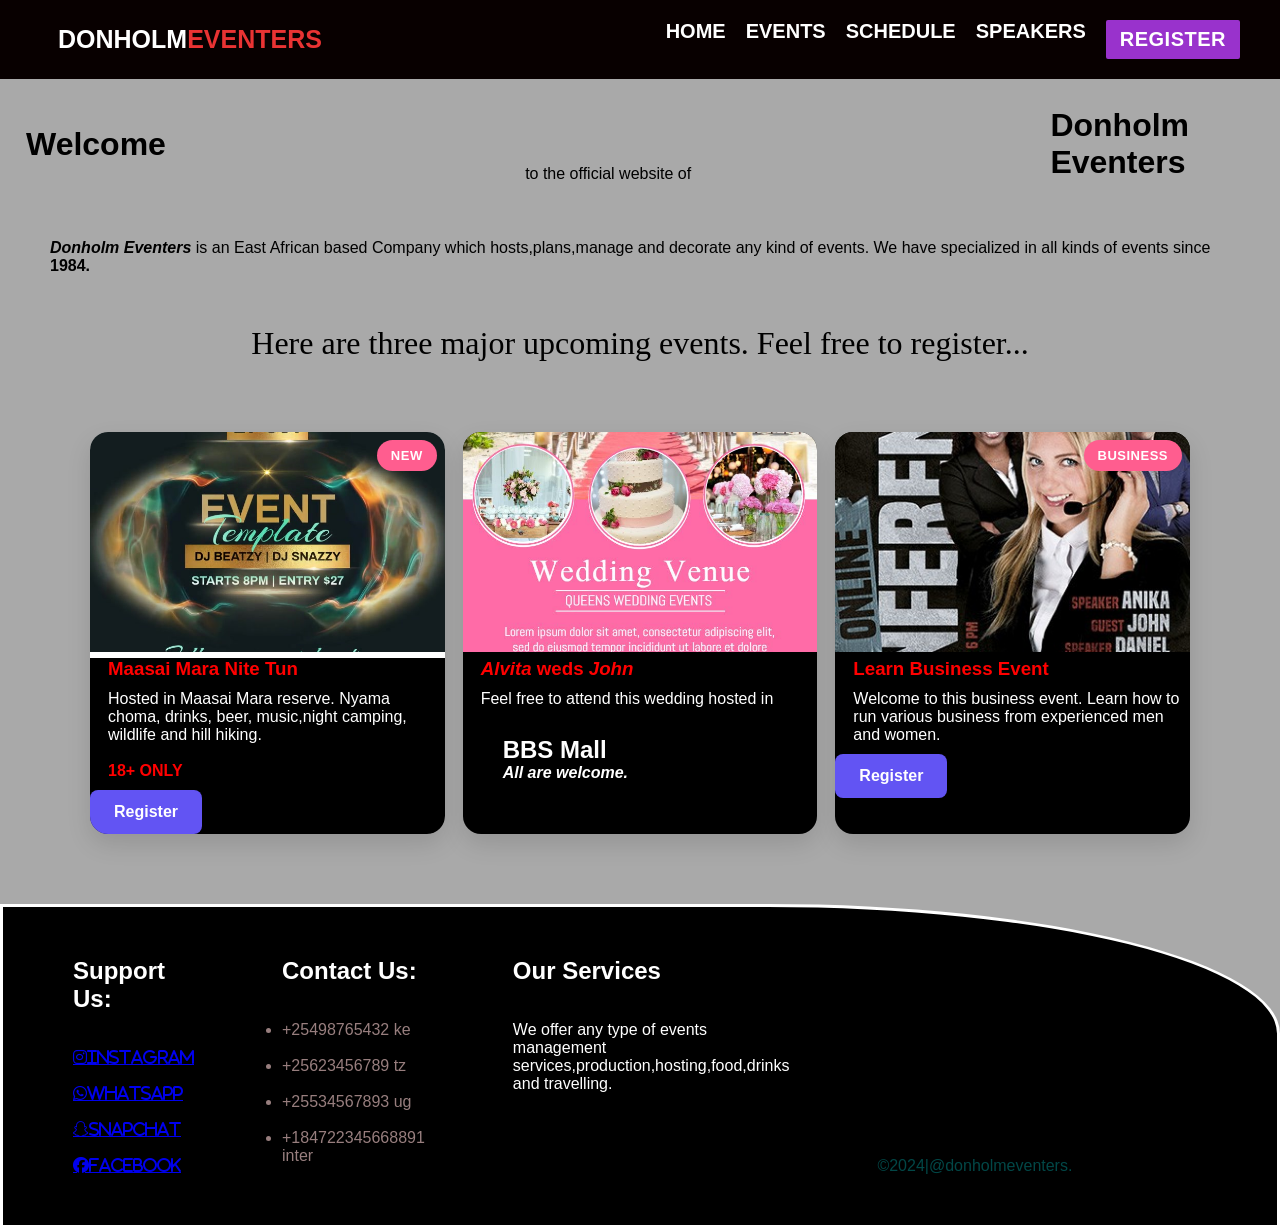
<file: index.html>
<!doctype html>
<html lang="en">
  <head>
    <meta charset="UTF-8" />
    <meta name="viewport" content="width=device-width, initial-scale=1.0" />
    <title>DONHOLM</title>
    <link rel="stylesheet" href="style.css">
    <link rel="stylesheet" href="https://cdnjs.cloudflare.com/ajax/libs/font-awesome/6.7.0/css/all.min.css" integrity="sha512-9xKTRVabjVeZmc+GUW8GgSmcREDunMM+Dt/GrzchfN8tkwHizc5RP4Ok/MXFFy5rIjJjzhndFScTceq5e6GvVQ==" crossorigin="anonymous" referrerpolicy="no-referrer" />
  </head>
  <body>
    <div class="navbar">
      <div class="logo">DONHOLM<span>EVENTERS</span></div>
      <div class="nav-links">
        <ul>
          <li><a href="./index.html">HOME</a></li>
          <li><a href="./events.html">EVENTS</a></li>
          <li><a href="./schedule.html">SCHEDULE</a></li>
          <li><a href="./speakers.html">SPEAKERS</a></li>
          <li class="red"><a href="./register.html"><span>register</span></a></li>
        </ul>
      </div>
    </div>
     <div class="welcome1">
    <h1>Welcome</h1>
    <span class="welcome3">to the official website of</span>
    <h1>Donholm Eventers</h1>
</div>
      <p class="p1"><i><b>Donholm Eventers</b></i> is an East African based Company which hosts,plans,manage and decorate any kind of events. We have specialized in all kinds of events since <b>1984.</b> </p>
    </div>
     <div class="welcome4">Here are three major upcoming events. Feel free to register...</div>
    <div class="upcoming-events">
      
      <div class="card">

        <div class="card-image">
        <img src="./event1.jpg" height="380" width="380" alt="event1">
        <span class="badge">New</span>
      </div>

        <div class="card-content">
          <h3 id="m1"><b>Maasai Mara Nite Tun</b></h3>
          <p>Hosted in Maasai Mara reserve. Nyama choma, drinks, beer, music,night camping, wildlife and hill hiking. <br><br><strong id="st">18+ ONLY</strong>
          </p>
          <a href="./register.html" class="card-btn">Register</a>
        </div>

      </div>
      <div class="card2">

        <div class="card-image">
          <img src="./event3.jpg" alt="wedding">
        </div>

        <div class="card-content">
          <h3 id="m2"><i>Alvita</i> weds <i>John</i></h3>
            <p>Feel free to attend this wedding hosted in <br><br> <h2 id="bbs">BBS Mall</h2><b id="all"><i>All are welcome.</i></b></p>
        </div>
      </div>
      
      <div class="card3">

        <div class="card-image">
           <img src="./events4.jpg" alt="business">
           <span class="badge">Business</span>
        </div>

        <div class="card-content">
          <h3 id="m3">Learn Business Event</h3> <p>
            Welcome to this business event. Learn how to run various business from experienced men and women.
          </p>
          <a href="./register.html" class="card-btn">Register</a>
        </div>
      </div>
    
      </div>
      <div class="footer">
        <div class="support">
          <h2>Support Us:</h2>
          <br>
          <br>
          <ul class="media">
           <li><a href="https://www.instagram.com/" class="fa-brands fa-instagram">instagram</a></li>
           <br>
           <li><a href="https://web.whatsapp.com/" class="fa-brands fa-whatsapp">Whatsapp</a></li>
           <br>
           <li><a href="https://www.snapchat.com/" class="fa-brands fa-snapchat">Snapchat</a></li>
           <br>
           <li><a href="https://www.facebook.com/" class="fa-brands fa-facebook">Facebook</a></li>
          </ul>
        </div>
        <div class="contact">
         <h2> Contact Us:</h2>
         <br>
         <br>
         <ul>
          <li class="mobile1">+25498765432 ke</li>
          <br>
          <li class="mobile2">+25623456789 tz</li>
          <br>
          <li class="mobile3">+25534567893 ug</li>
          <br>
          <li class="mobile4">+184722345668891 inter</li>
         </ul>
        </div>
         <div class="services">
          <h2>Our Services</h2>       
          <br>
          <br>
        <p class="servicep">We offer any type of events management services,production,hosting,food,drinks and travelling.</p>
         </div>
         <div id="copy">
          &copy;2024|@donholmeventers.
         </div>
      </div>
  </body>
</html>
</file>
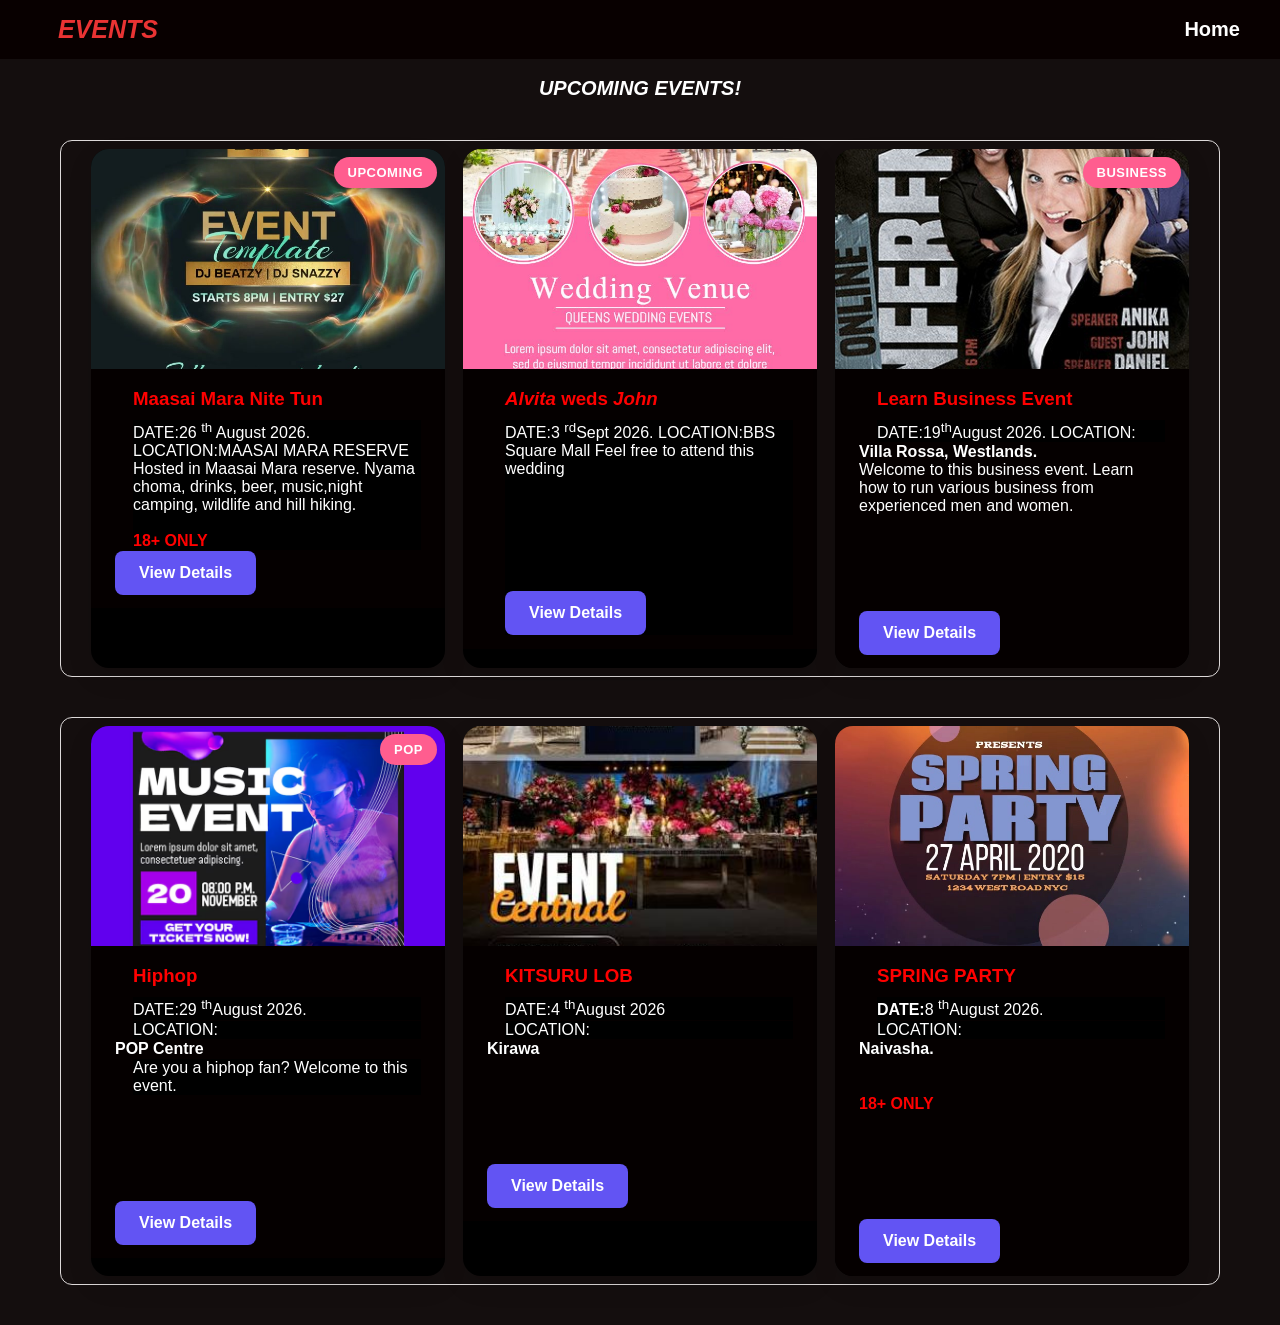
<file: events.html>
<!DOCTYPE html>
<html lang="en">
<head>
              <meta charset="UTF-8">
              <meta name="viewport" content="width=device-width, initial-scale=1.0">
              <title>Events</title>
              <link rel="stylesheet" href="events.css">
</head>
<body>
              
              <div class="navbar">
              <div class="logo"><i>EVENTS</i></div>
              <div class="nav-links">
              <ul>
                    <li><a href="./index.html">Home</a></li>
               </ul>
              </div>
     </div>
          <h2 class="evn"><i>UPCOMING EVENTS!</i></h2>
     <div class="upcoming-events">
      <div class="card">

        <div class="card-image">
        <img src="./event1.jpg" height="380" width="380" alt="event1">
        <span class="badge">Upcoming</span>
      </div>

        <div class="card-content">
          <h3 id="m1"><b>Maasai Mara Nite Tun</b></h3>
          <p>
              DATE:26 <sup>th</sup> August 2026.
              LOCATION:MAASAI MARA RESERVE
              Hosted in Maasai Mara reserve. Nyama choma, drinks, beer, music,night camping, wildlife and hill hiking. <br><br><strong id="st">18+ ONLY</strong>
          </p>
          <a href="./register.html" class="card-btn">View Details</a>
        </div>

      </div>

      
      <div class="card2">

        <div class="card-image">
          <img src="./event3.jpg" alt="wedding">
        </div>

        <div class="card-content">
          <h3 id="m2"><i>Alvita</i> weds <i>John</i></h3>
            <p>
             DATE:3 <sup>rd</sup>Sept 2026.
             LOCATION:BBS Square Mall
              Feel free to attend this wedding  <br><br> </i></b><a href="./register.html" class="card2-btn">View Details</a></p>
        </div>
      </div>

      
      <div class="card3">

        <div class="card-image">
           <img src="./events4.jpg" alt="business">
           <span class="badge">Business</span>
        </div>

        <div class="card-content">
          <h3 id="m3">Learn Business Event</h3> <p>
               DATE:19<sup>th</sup>August 2026.
             LOCATION:<h4>Villa Rossa, Westlands.</h4>
            Welcome to this business event. Learn how to run various business from experienced men and women.
          </p>
          <a href="./register.html" class="card2-btn">View Details</a>
        </div>
      </div>
      </div>

     <div class="upcoming-events2">
              
              <div class="card3">
              <div class="card-image">
                <img src="./event8.avif" alt="">
                <span class="badge">POP</span>
              </div>

              <div class="card-content">
                        <h3 id="m3">Hiphop</h3> <p>
               DATE:29 <sup>th</sup>August 2026.</p>
              <p>LOCATION:<h4>POP Centre</h4></p>
            <p> Are you a hiphop fan?  Welcome to this  event.</p> 
          
          <a href="./register.html" class="card3-btn">View Details</a>    
              </div>

      </div>

      <div class="card3">
              <div class="card-image">
                            <img src="./event7.jpg" alt="">
              </div>

              <div class="card-content">
                     <h3 id="m3">KITSURU LOB</h3> 
               <p>DATE:4 <sup>th</sup>August 2026</p>
              <p>LOCATION:<h4>Kirawa</h4></p>
               <a href="./register.html" class="card3-btn">View Details</a>      
              </div>
      </div>

          <div class="card3">
               <div class="card-image">
                            <img src="./event6.jpg" alt="">
              </div>

              <div class="card-content">
                     <h3 id="m3">SPRING PARTY</h3> <p>
               <p><b>DATE:</b>8 <sup>th</sup>August 2026.</p>
              <p>LOCATION:<h4>Naivasha.</h4></p><br><br> 
              <strong id="st">18+ ONLY</strong> </p> 
               <a href="./register.html" class="card3-btn">View Details</a>     
              </div>
          </div>
     </div>
      
</body>
</html>
</file>
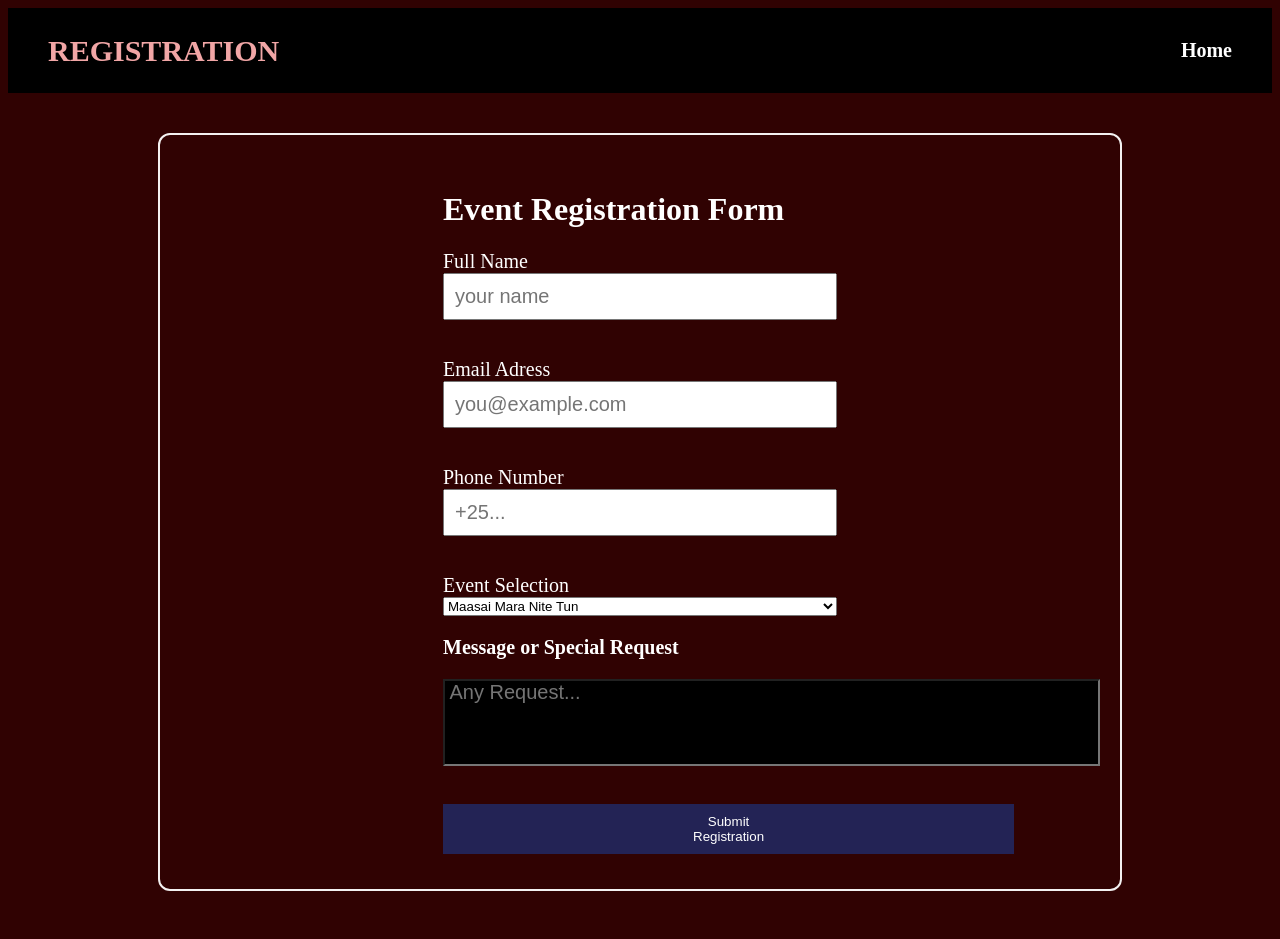
<file: register.html>
<!DOCTYPE html>
<html lang="en">
<head>
              <meta charset="UTF-8">
              <meta name="viewport" content="width=device-width, initial-scale=1.0">
              <title>Document</title>
              <link rel="stylesheet" href="register.css">
</head>
<body>
              <div class="navbar">
              <div class="logo">REGISTRATION</div>
              <div class="nav-links">
              <ul>
                            <li><a href="./index.html">Home</a></li>
               </ul>
              </div>
   </div>   
   <div class="registration">
              <div class="register">
                            <h1>Event Registration Form</h1>

               <label for="">Full Name</label>
               <input type="text" placeholder="your name">
               <br>
               <label for="">Email Adress</label>
               <input type="text" placeholder="you@example.com">
               <br>
               <label for="">Phone Number</label>
               <input type="text" placeholder="+25...">
               <br>
               <label for="">Event Selection</label>
               <select name="" id="">
                 <option value="event1">Maasai Mara Nite Tun</option>
                 <option value="event2">Spring Party</option>
                 <option value="event3">Learn Business</option>
                 <option value="event4">Alvita weds John</option>
                 <option value="event5">HipHop</option>
                 <option value="event6">Kitsuru Lob</option>
               </select>
              <div class="web"><h3>Message or Special Request</h3>
              <input type="text" placeholder=" Any Request..."></div>
               <br>
              <div class="btn"><button><li><a href="./register.html">Submit Registration</a></li></button></div>
              </div>
              
   </div> 

   
   
</body>
</html>
</file>
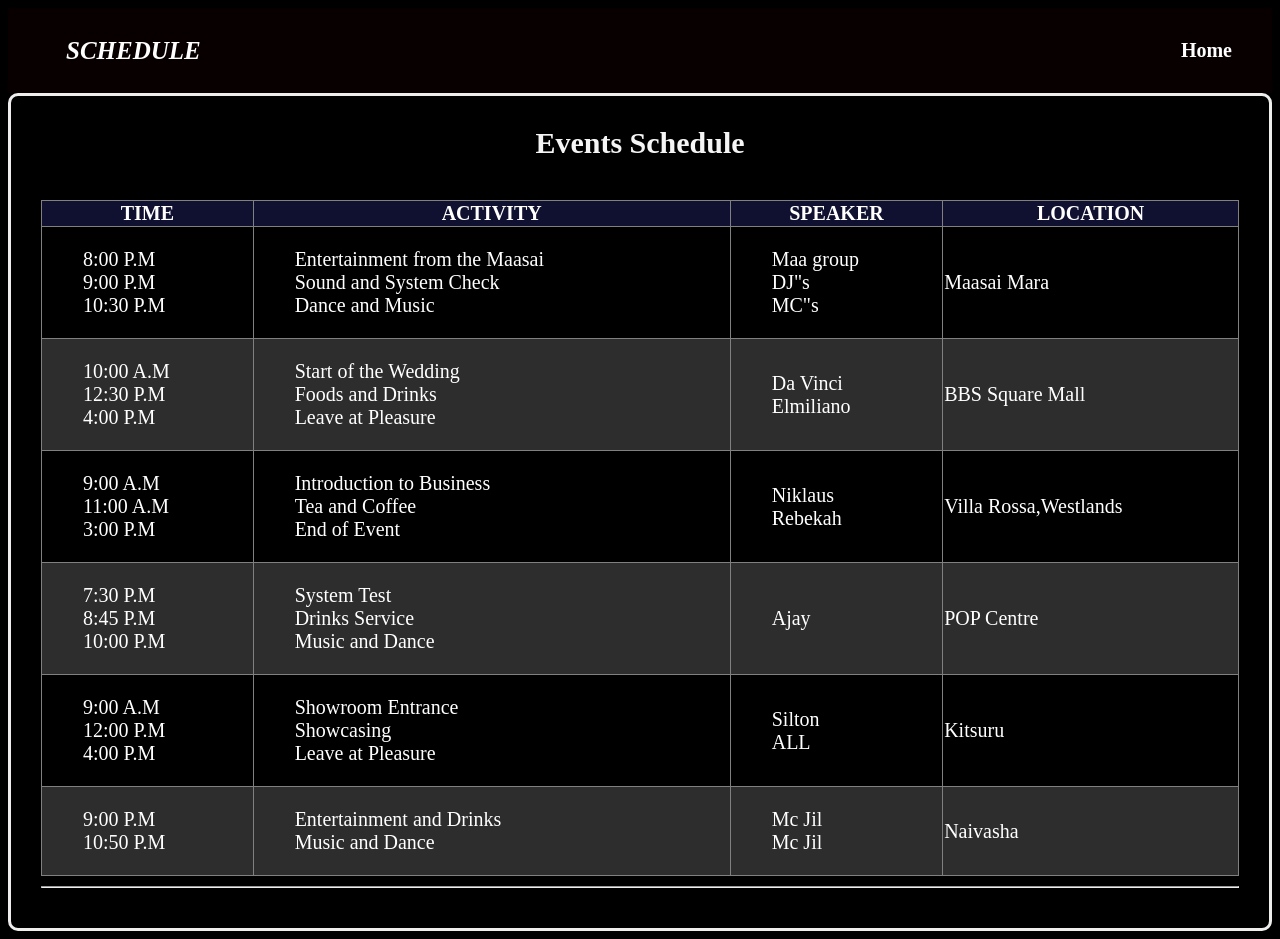
<file: schedule.html>
<!DOCTYPE html>
<html lang="en"></html>
<head>
              <meta charset="UTF-8">
              <meta name="viewport" content="width=device-width, initial-scale=1.0">
              <title>Schedule</title>
              <link rel="stylesheet" href="schedule.css">
</head>


</head>
<body>
               
              <div class="navbar">
              <div class="logo"><i>SCHEDULE</i></div>
              <div class="nav-links">
              <ul>
                    <li><a href="./index.html">Home</a></li>
               </ul>
              </div>
     </div>

          <div class="tables">
              <div class="main-part">
              <div class="header">Events Schedule</div>
              <table border="1">
              <tr class="table-header">
                            <th>TIME</th>
                            <th>ACTIVITY</th>
                            <th>SPEAKER</th>
                            <th>LOCATION</th>
              </tr>
              
              <tr class="td1">
                            <td><ul>
                                          <li>8:00 P.M</li>
                                          <li>9:00 P.M</li>
                                          <li>10:30 P.M</li>
                            </ul></td>
                            <td><ul>
                                          <li>Entertainment from the Maasai</li>
                                          <li>Sound and System Check</li>
                                          <li>Dance and Music</li>
                            </ul></td>
                            <td><ul>
                                          <li>Maa group</li>
                                          <li>DJ"s</li>
                                          <li>MC"s</li>
                            </ul></td>
                            <td class="lc1">Maasai Mara</td>
              </tr>
                 
              <tr class="silver">
                          <td><ul>
                            <li>10:00 A.M</li>
                            <li>12:30 P.M</li>
                            <li>4:00 P.M</li>
                          </ul></td>
                            <td><ul>
                                   <li>Start of the Wedding</li>
                                   <li>Foods and Drinks</li>
                                   <li>Leave at Pleasure</li>
                            </ul></td>
                            <td><ul>
                                   <li>Da Vinci</li>
                                   <li>Elmiliano</li>
                            </ul></td>
                            <td class="lc2">BBS Square Mall</td>
              </tr>
              <tr class="td3">
                     <td><ul>
                            <li>9:00 A.M</li>
                            <li>11:00 A.M</li>
                            <li>3:00 P.M</li>
                     </ul></td>
                     <td><ul>
                            <li>Introduction to Business</li>
                            <li>Tea and Coffee</li>
                            <li>End of Event</li>
                     </ul></td>
                     <td><ul>
                            <li>Niklaus</li>
                            <li>Rebekah</li>
                     </ul></td>
                     <td class="lc3">Villa Rossa,Westlands</td>
              </tr>
              <tr class="silver2">
                     <td><ul>
                            <li>7:30 P.M</li>
                            <li>8:45 P.M</li>
                            <li>10:00 P.M</li>
                     </ul></td>
                     <td><ul>
                            <li>System Test</li>
                            <li>Drinks Service</li>
                            <li>Music and Dance</li>
                     </ul></td>
                     <td><ul>
                            <li>Ajay</li>
                     </ul></td>
                     <td class="lc4">POP Centre</td>
              </tr>
              <tr class="td5">
                     <td><ul>
                            <li>9:00 A.M</li>
                            <li>12:00 P.M</li>
                            <li>4:00 P.M</li>
                     </ul></td>
                     <td><ul>
                            <li>Showroom Entrance</li>
                            <li>Showcasing</li>
                            <li>Leave at Pleasure</li>
                     </ul></td>
                     <td><ul>
                            <li>Silton</li>
                            <li>ALL</li>
                     </ul></td>
                     <td class="lc5">Kitsuru</td>
              </tr>
             <div class="silver3"> <tr class="td6">
                     <td><ul>
                            <li>9:00 P.M</li>
                            <li>10:50 P.M</li>
                     </ul></td>
                     <td><ul>
                            <li>Entertainment and Drinks</li>
                            <li>Music and Dance</li>
                     </ul></td>
                     <td><ul>
                            <li>Mc Jil</li>
                            <li>Mc Jil</li>
                     </ul></td>
                     <td class="lc6">Naivasha</td>
              </tr></div>
              </div>
              </table>
              <hr>
       </div>
      
</body>
</html>    
</body>
</html>
</file>
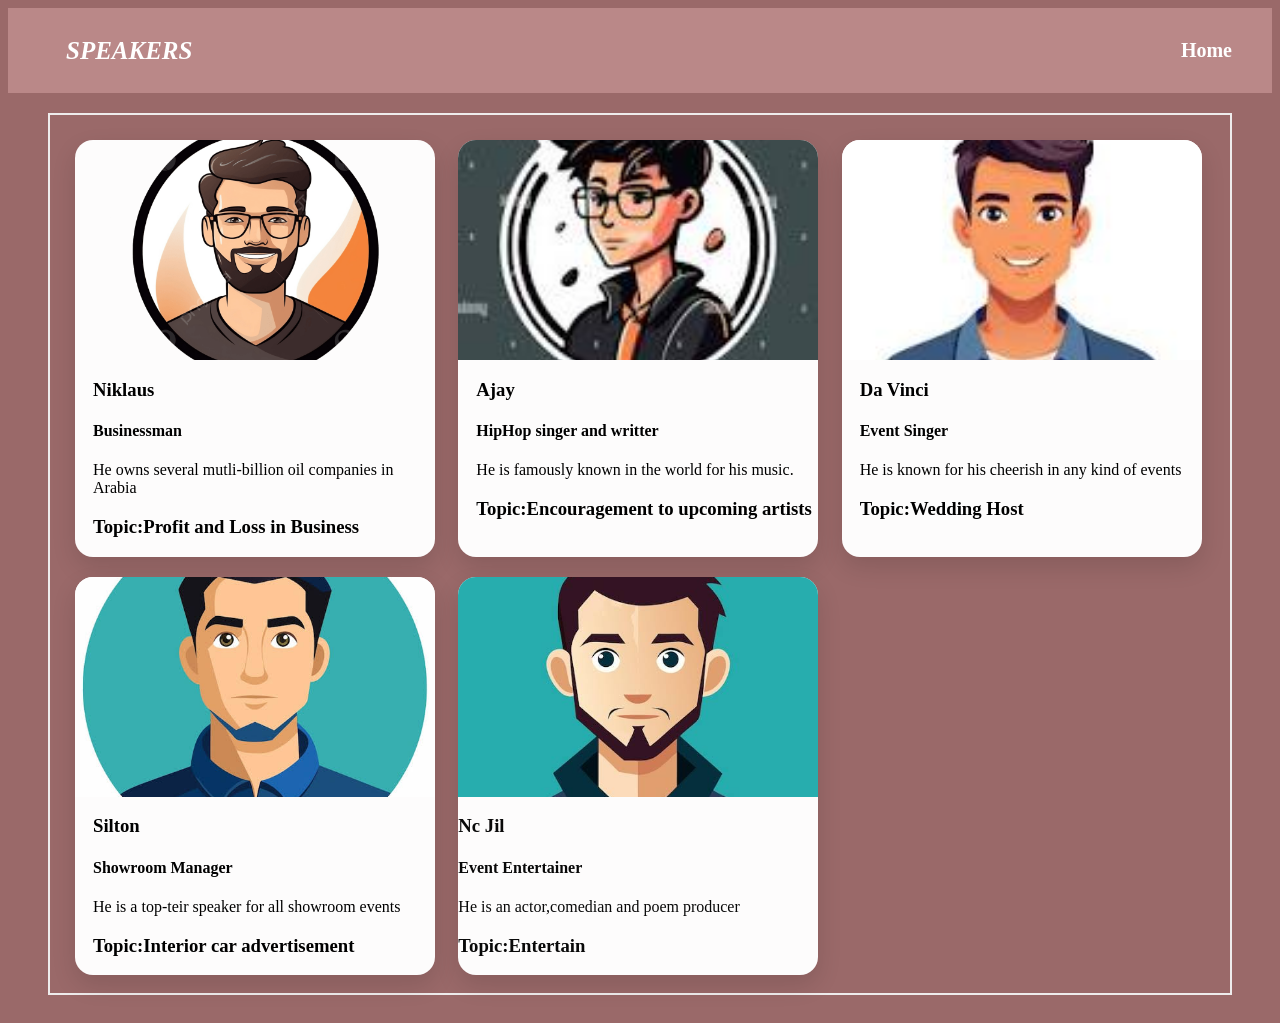
<file: speakers.html>
<!DOCTYPE html>
<html lang="en">
<head>
              <meta charset="UTF-8">
              <meta name="viewport" content="width=device-width, initial-scale=1.0">
              <title>Speakers</title>
              <link rel="stylesheet" href="speakers.css">
</head>
<body>

       <div class="navbar">
              <div class="logo"><i>SPEAKERS</i></div>
              <div class="nav-links">
              <ul>
                    <li><a href="./index.html">Home</a></li>
               </ul>
              </div>
     </div>
            <div class="all-speakers">
              <div class="card1">
              <div class="card1-image">
                         <img src="./spk1.png" alt="">  
              </div>
              <div class="card1-content">
                            <h3>Niklaus</h3>
                            <h4>Businessman</h4>
                            <p>He owns several mutli-billion oil companies in Arabia</p>
                            <h3>Topic:Profit and Loss in Business</h3>
              </div>
            </div>  

             <div class="card2">
              <div class="card2-image">
                   <img src="./spk3.jpg" alt="">
              </div>
              <div class="card2-content">
                            <h3>Ajay</h3>
                            <h4>HipHop singer and writter</h4>
                            <p>He is famously known in the world for his music.</p>
                            <h3>Topic:Encouragement to upcoming artists</h3>
              </div>
             </div>

             <div class="card3">
              <div class="card3-image">
                <img src="./spk5.jpg" alt="">
              </div>
              <div class="card3-content">
                            <h3>Da Vinci</h3>
                            <h4>Event Singer</h4>
                            <p>He is  known for his cheerish in any kind of events</p>
                            <h3>Topic:Wedding Host</h3>
              </div>
             </div>

               <div class="card4">
                            <div class="card4-image">
                                <img src="./spk2.jpg" alt="">
                            </div>
                            <div class="card4-content">
                            <h3>Silton</h3>
                            <h4>Showroom Manager</h4>
                            <p>He is a top-teir speaker for all  showroom events</p>
                            <h3>Topic:Interior car advertisement</h3>     
                            </div>
               </div>
                  
                 <div class="card5">
                            <div class="card5-image">
                               <img src="./spk9.jpg" alt="">
                            </div>
                            <div class="card5-content">
                             <h3>Nc Jil</h3>
                            <h4>Event Entertainer</h4>
                            <p>He is an actor,comedian and poem producer</p>
                            <h3>Topic:Entertain</h3>
                            </div>
                 </div>

            </div>

</body>
</html>
</file>
<file: style.css>
.card{
    width:360px;
    background:#fff;
    border-radius:18px;
    overflow:hidden;
    box-shadow:0 10px 25px rgba(0,0,0,.12);
    transition:.3s;
}
.card-image{
    position:relative;
    height:220px;
    overflow: hidden;
    width: 100%;
}

.card-image img{
    width:100%;
    height:100%;
    object-fit:cover;
    display:block;
}
.badge{
     position: absolute;
    top: 8px;
    right: 8px;
    background: #ff5d8f;
    color: #fff;
    font-size: 13px;
    font-weight: 700;
    padding: 8px 14px;
    border-radius: 20px;
    text-transform: uppercase;
    letter-spacing: 0.5px;
    cursor: pointer;
}
.card:hover{
    transform:translateY(-6px);
    box-shadow:0 18px 35px rgba(0,0,0,.18);
}
*{
    margin:0;
    padding:0;
    box-sizing:border-box;
    font-family:Arial, Helvetica, sans-serif;
}
body{
background-color: darkgrey;
}

.card-btn{
              display:inline-block;
    background:#6254f3;
    color:#fff;
    text-decoration:none;
    padding:63px 24px;
    border-radius:8px;
    font-weight:bold;
    transition:.3s;

}
.card-btn:hover{
background-color: blueviolet;
}
.card2{
    width:360px;
    background:#fff;
    border-radius:18px;
    overflow:hidden;
    box-shadow:0 10px 25px rgba(0,0,0,.12);
    transition:.3s;
}
.card2-image{
    position:relative;
    height:220px;
    overflow: hidden;
    width: 100%;
}

.card2-image img{
    width:100%;
    height:100%;
    object-fit:cover;
    display:block;
}
.card2:hover{
              transform:translateY(-6px);
    box-shadow:0 18px 35px rgba(0,0,0,.18);
}
.card-btn{
              display:inline-block;
    background:#6254f3;
    color:#fff;
    text-decoration:none;
    padding:13px 24px;
    border-radius:8px;
    font-weight:bold;
    transition:.3s;
}
.card-btn:hover{
background-color: blueviolet;
}
.card3{
    width:360px;
    background:#fff;
    border-radius:18px;
    overflow:hidden;
    box-shadow:0 10px 25px rgba(0,0,0,.12);
    transition:.3s;
}
.card3-image{
    position:relative;
    height:220px;
    overflow: hidden;
    width: 100%;
}

.card3-image img{
    width:100%;
    height:100%;
    object-fit:cover;
    display:block;
}
.card3:hover{
              transform:translateY(-6px);
    box-shadow:0 18px 35px rgba(0,0,0,.18);
}
.upcoming-events{
  display: flex;
  /* grid-template-columns: repeat(auto-fit, minmax(260px 1fr)); */
  margin: 40px 60px 40px 60px;
  padding: 30px 30px 30px 30px;
  gap: 18px;

}
.navbar{
 display: flex;
justify-content: space-between;
 align-items: center;
 color: white;
 background-attachment: fixed;
 background-color: rgb(8, 0, 0);
 padding: 20px 40px ;
 position: sticky;
 top: 0;
 z-index: 100;
 }
.logo{
  font-size: 25px;
 font-weight: bold;
      margin-left: 18px;                          
  }
 .logo span{
    color: rgb(233, 51, 51);
 }
 .nav-links ul{
 display: flex;
 list-style: none;
gap: 20px;
                                
 }
.nav-links a{
 text-decoration: none;
color: #fff;
 font-size: 20px;
 font-weight: bold;
 margin-bottom: 5px;
 }
              
 .nav-links a:hover{
 /* border : solid 2px rgb(75, 0, 130); */
 background-color: #6254f3;
border: solid 2px;
border-radius: 6px;
padding: 3px 3px 3px 3px;
}
 
.red{
 background-color: darkorchid;
    color: #fff;
    font-size: 13px;
    font-weight: 700;
    padding: 8px 14px;
    border-radius: 2px;
    text-transform: uppercase;
    letter-spacing: 0.5px;
}
.welcome1{
    align-items: center;
    padding: 0px;
    display: flex;
    margin: 26px;
}
/* .welcome2{
    font-size: 40px;
    font-weight: bold;
    font-family: 'Franklin Gothic Medium', 'Arial Narrow', Arial, sans-serif;
    color: rgb(39, 2, 2);
} */
.p1{
    margin: 20px 20px 20px 20px;
    padding: 30px 30px 30px 30px;
    display: flexbox;
}
.welcome4{
    align-items: center;
    justify-content: center;
    display: flex;
    font-family: 'Agbalumo'; font-size: 32px;
}
.footer{
    margin-top: 40px;
    box-sizing: border-box;
    border-style: solid;
    padding: 50px 50px 50px 70px;
    width: 100%;
    border-top-right-radius: 40%;
    display: flex;
    gap: 88px;
    background-color: black;
    color: white;
   box-shadow: #6254f3;
}
.media{
list-style-type: none;
text-decoration: none;

}
.mobile1:hover{
    color: rgb(255, 255, 255);
    opacity: 1;
    
}
.mobile1{
    color: rgb(253, 211, 211);
    opacity: 0.6;
    cursor: pointer;
}
.mobile4:hover{
    color: rgb(255, 255, 255);
    opacity: 1;
    
}
.mobile4{
    color: rgb(253, 211, 211);
    opacity: 0.6;
    cursor: pointer;
}
.mobile2:hover{
    color: rgb(255, 255, 255);
    opacity: 1;
    
}
.mobile2{
    color: rgb(253, 211, 211);
    opacity: 0.6;
    cursor: pointer;
}
.mobile3:hover{
    color: rgb(255, 255, 255);
    opacity: 1;
    
}
.mobile3{
    color: rgb(253, 211, 211);
    opacity: 0.6;
    cursor: pointer;
}
#bbs{
   margin-left: 40px;
}
#all{
    margin-left: 40px;
    margin-top: 30px;
}
h3{
    margin-bottom: 10px;
    margin-top: 6px;
    margin-left: 18px;
    
}
#m1{
    color: red;
}
#m2{
color: red;
}
#m3{
    color: red;
}
#st{
    color: red;
}
.card-content p{
  margin-left: 18px;
  margin-bottom:10px ;
}
.card-content{
    background-color: black;
    color: white;
}
.card2{
    background-color: black;
}
.card1{
     background-color: black; 
}
.card3{
    background-color: black;
}
 #copy{
    color: rgb(2, 71, 71);
    margin-right: 10000px;
    margin-top: 200px;
} 
#copy:hover{
     color: white;
     opacity: 0.9;
}
.card {
    width: 360px;
    background: #fff;
    border-radius: 18px;
    overflow: hidden;
    box-shadow: 0 10px 25px rgba(0,0,0,.12);
    transition: .3s;
}

.card-image {
    position: relative;
    height: 220px;
    overflow: hidden;
    width: 100%;
}

.card-image img {
    width: 100%;
    height: 100%;
    object-fit: cover;
    display: block;
}

.badge {
    position: absolute;
    top: 8px;
    right: 8px;
    background: #ff5d8f;
    color: #fff;
    font-size: 13px;
    font-weight: 700;
    padding: 8px 14px;
    border-radius: 20px;
    text-transform: uppercase;
    letter-spacing: 0.5px;
    cursor: pointer;
}

.card:hover {
    transform: translateY(-6px);
    box-shadow: 0 18px 35px rgba(0,0,0,.18);
}

* {
    margin: 0;
    padding: 0;
    box-sizing: border-box;
    font-family: Arial, Helvetica, sans-serif;
}

body {
    background-color: darkgrey;
    overflow-x: hidden;
}

img {
    max-width: 100%;
    height: auto;
}

.card-btn {
    display: inline-block;
    background: #6254f3;
    color: #fff;
    text-decoration: none;
    padding: 13px 24px;
    border-radius: 8px;
    font-weight: bold;
    transition: .3s;
}

.card-btn:hover {
    background-color: blueviolet;
}

.card2 {
    width: 360px;
    background: #fff;
    border-radius: 18px;
    overflow: hidden;
    box-shadow: 0 10px 25px rgba(0,0,0,.12);
    transition: .3s;
}

.card2-image {
    position: relative;
    height: 220px;
    overflow: hidden;
    width: 100%;
}

.card2-image img {
    width: 100%;
    height: 100%;
    object-fit: cover;
    display: block;
}

.card2:hover {
    transform: translateY(-6px);
    box-shadow: 0 18px 35px rgba(0,0,0,.18);
}

.card3 {
    width: 360px;
    background: #fff;
    border-radius: 18px;
    overflow: hidden;
    box-shadow: 0 10px 25px rgba(0,0,0,.12);
    transition: .3s;
}

.card3-image {
    position: relative;
    height: 220px;
    overflow: hidden;
    width: 100%;
}

.card3-image img {
    width: 100%;
    height: 100%;
    object-fit: cover;
    display: block;
}

.card3:hover {
    transform: translateY(-6px);
    box-shadow: 0 18px 35px rgba(0,0,0,.18);
}

.upcoming-events {
    display: flex;
    margin: 40px 60px;
    padding: 30px;
    gap: 18px;
}

.navbar {
    display: flex;
    justify-content: space-between;
    align-items: center;
    color: white;
    background-attachment: fixed;
    background-color: rgb(8, 0, 0);
    padding: 20px 40px;
    position: sticky;
    top: 0;
    z-index: 100;
}

.logo {
    font-size: 25px;
    font-weight: bold;
    margin-left: 18px;
}

.logo span {
    color: rgb(233, 51, 51);
}

.nav-links ul {
    display: flex;
    list-style: none;
    gap: 20px;
}

.nav-links a {
    text-decoration: none;
    color: #fff;
    font-size: 20px;
    font-weight: bold;
    margin-bottom: 5px;
}

.nav-links a:hover {
    background-color: #6254f3;
    border: solid 2px;
    border-radius: 6px;
    padding: 3px;
}

.welcome3 {
    text-align: center;
    width: 100%;
    margin-top: 60px;
}

.red {
    background-color: darkorchid;
    color: #fff;
    font-size: 13px;
    font-weight: 700;
    padding: 8px 14px;
    border-radius: 2px;
    text-transform: uppercase;
    letter-spacing: 0.5px;
}


.welcome2 {
    font-size: 40px;
    font-weight: bold;
    font-family: 'Franklin Gothic Medium', 'Arial Narrow', Arial, sans-serif;
    color: rgb(39, 2, 2);
}

.p1 {
    margin: 20px;
    padding: 30px;
    display: flexbox;
}

.welcome4 {
    align-items: center;
    justify-content: center;
    display: flex;
    font-family: 'Agbalumo';
    font-size: 32px;
}

.footer {
    margin-top: 40px;
    box-sizing: border-box;
    border-style: solid;
    padding: 50px 50px 50px 70px;
    width: 100%;
    border-top-right-radius: 40%;
    display: flex;
    gap: 88px;
    background-color: black;
    color: white;
    box-shadow: #6254f3;
}

.media {
    list-style-type: none;
    text-decoration: none;
}

.mobile1:hover,
.mobile2:hover,
.mobile3:hover,
.mobile4:hover {
    color: rgb(255, 255, 255);
    opacity: 1;
}

.mobile1,
.mobile2,
.mobile3,
.mobile4 {
    color: rgb(253, 211, 211);
    opacity: 0.6;
    cursor: pointer;
}

#bbs {
    margin-left: 40px;
}

#all {
    margin-left: 40px;
    margin-top: 30px;
}

h3 {
    margin-bottom: 10px;
    margin-top: 6px;
    margin-left: 18px;
}

#m1,
#m2,
#m3,
#st {
    color: red;
}

.card-content p {
    margin-left: 18px;
    margin-bottom: 10px;
}

.card-content {
    background-color: black;
    color: white;
}

.card2 {
    background-color: black;
}

.card1 {
    background-color: black;
}

.card3 {
    background-color: black;
}


#copy {
    color: rgb(2, 71, 71);
    margin-top: 200px;
    text-align: center;
}

#copy:hover {
    color: white;
    opacity: 0.9;
}


/* TABLETS */
@media screen and (max-width: 1024px) {

    #copy {
        margin-right: 0;
    }

    .upcoming-events {
        flex-wrap: wrap;
        justify-content: center;
        margin: 40px 20px;
        padding: 20px;
    }

    .card,
    .card2,
    .card3 {
        width: 360px;
        max-width: 100%;
    }

    .footer {
        flex-wrap: wrap;
        gap: 40px;
        padding: 40px 30px;
    }
}


/* PHONES */
@media screen and (max-width: 768px) {

    #copy {
        margin-right: 0;
        width: 100%;
        text-align: center;
        margin-top: 30px;
    }

    .navbar {
        flex-wrap: wrap;
        justify-content: center;
        gap: 15px;
        padding: 15px 20px;
    }

    .nav-links ul {
        flex-wrap: wrap;
        justify-content: center;
        gap: 12px;
    }

    .upcoming-events {
        flex-wrap: wrap;
        justify-content: center;
        margin: 30px 10px;
        padding: 15px;
        gap: 18px;
    }

    
    .card,
    .card2,
    .card3 {
        width: 360px;
        max-width: 100%;
    }

    .footer {
        flex-wrap: wrap;
        justify-content: center;
        gap: 30px;
        padding: 30px 20px;
    }
}


/* SMALL PHONES */
@media screen and (max-width: 480px) {

    #copy {
        margin-right: 0;
    }

    .upcoming-events {
        margin: 20px 5px;
        padding: 10px;
        justify-content: center;
    }

    .card,
    .card2,
    .card3 {
        width: 360px;
        max-width: 100%;
    }

    .footer {
        padding: 25px 15px;
        gap: 20px;
    }
}


/* VERY SMALL DEVICES */
@media screen and (max-width: 350px) {

    #copy {
        margin-right: 0;
    }

    .upcoming-events {
        margin: 15px 0;
        padding: 5px;
    }

    .card,
    .card2,
    .card3 {
        width: 100%;
        max-width: 360px;
    }

    .nav-links a {
        font-size: 12px;
    }
}
@media screen and (max-width: 1100px) {
    .upcoming-events {
        flex-wrap: wrap;
        justify-content: center;
    }

    #copy {
        margin-right: 0;
        width: 100%;
        text-align: center;
    }
}


html,
body {
    width: 100%;
    max-width: 100%;
    overflow-x: hidden;
}

@media screen and (max-width: 768px) {

    .upcoming-events,
    .navbar,
    .footer {
        max-width: 100%;
    }

    .card,
    .card2,
    .card3 {
        max-width: 100%;
    }
}


@media screen and (max-width: 768px) {

    .welcome1,
    .welcome2,
    .welcome4 {
        width: 100%;
        max-width: 100%;
        text-align: center;
        overflow-wrap: break-word;
        word-wrap: break-word;
    }

    .welcome2 {
        font-size: clamp(24px, 8vw, 40px);
        padding-left: 10px;
        padding-right: 10px;
    }

    .welcome4 {
        font-size: clamp(20px, 7vw, 32px);
        padding-left: 10px;
        padding-right: 10px;
    }

}





@media screen and (max-width: 768px) {
    .welcome1 {
        display: flex;
        flex-direction: column;
        align-items: center;
        width: 100%;
        padding: 0 10px;
    }

    .welcome2,
    .welcome3 {
        max-width: 100%;
        text-align: center;
    }

    .welcome3 {
        white-space: normal;
        overflow-wrap: break-word;
    }
}
</file>
<file: events.css>
#m1{
    color: red;
}
#m2{
color: red;
}
#m3{
    color: red;
}
#st{
    color: red;
}
.card-content p{
  margin-left: 18px;
  margin-bottom:1px ;
  background-color: black;
}
.card3-content p{
margin-left: 18px;
 margin-bottom:1px ;
}
.card3{
background-color: black;
}
.card-content{
    color: white;
background-color: rgb(5, 0, 0);
padding: 13px 24px;
  
}
.card2{
    background-color: black;
}
.card1{
     background-color: black; 
}
.card3{
    background-color: black;
}
#bbs{
   margin-left: 40px;
}
#all{
    margin-left: 40px;
    margin-top: 30px;
}
h3{
    margin-bottom: 10px;
    margin-top: 6px;
    margin-left: 18px;
    
}
.card{
    width:360px;
    background:black ;
    border-radius:18px;
    overflow:hidden;
    box-shadow:0 10px 25px rgba(0,0,0,.12);
    transition:.3s;
}
.card-image{
    position:relative;
    height:220px;
    overflow: hidden;
    width: 100%;
}

.card-image img{
    width:100%;
    height:100%;
    object-fit:cover;
    background-color: black;
    display:block;
}
.badge{
     position: absolute;
    top: 8px;
    right: 8px;
    background: #ff5d8f;
    color: #fff;
    font-size: 13px;
    font-weight: 700;
    padding: 8px 14px;
    border-radius: 20px;
    text-transform: uppercase;
    letter-spacing: 0.5px;
    cursor: pointer;
}
.card:hover{
    transform:translateY(-6px); 
    box-shadow:0 18px 35px rgba(0,0,0,.18);
}
*{
    margin:0;
    padding:0;
    box-sizing:border-box;
    font-family:Arial, Helvetica, sans-serif;
}
body{
background-color: rgb(20, 14, 14);
}
.card-btn{
              display:inline-block;
    background:#6254f3;
    color:#fff;
    text-decoration:none;
    padding:13px 24px;
    border-radius:8px;
    font-weight:bold;
    transition:.3s;
}
.card-btn:hover{
background-color: blueviolet;
}
.card2{
    width:360px;
    background:black;
    border-radius:18px;
    overflow:hidden;
    box-shadow:0 10px 25px rgba(0,0,0,.12);
    transition:.3s;

}
.card2-image{
    position:relative;
    height:220px;
    overflow: hidden;
    width: 100%;
}

.card2-image img{
    width:100%;
    height:100%;
    object-fit:cover;
    display:block;
}
.card2:hover{
              transform:translateY(-6px);
    box-shadow:0 18px 35px rgba(0,0,0,.18);
}
.card2-btn:hover{
background-color: blueviolet;
}
.card-btn{
              display:inline-block;
    background:#6254f3;
    color:#fff;
    text-decoration:none;
    padding:13px 24px;
    border-radius:8px;
    font-weight:bold;
    transition:.3s;
}
.card-btn:hover{
background-color: blueviolet;
}

.card2-btn{
    display:inline-block;
    background:#6254f3;
    color:#fff;
    text-decoration:none;
    padding:13px 24px;
    border-radius:8px;
    font-weight:bold;
    transition:.3s;
    margin-top: 95px;
}
.card3{
    width:360px;
   background: black;
    border-radius:18px;
    overflow:hidden;
    box-shadow:0 10px 25px rgba(0,0,0,.12);
    transition:.3s;
}
.card3-image{
    position:relative;
    height:220px;
    overflow: hidden;
    width: 100%;
}

.card3-image img{
    width:100%;
    height:100%;
    object-fit:cover;
    display:block;
}
.card3:hover{
              transform:translateY(-6px);
    box-shadow:0 18px 35px rgba(0,0,0,.18);
}
.card3-btn{
    display:inline-block;
    background:#6254f3;
    color:#fff;
    text-decoration:none;
    padding:13px 24px;
    border-radius:8px;
    font-weight:bold;
    transition:.3s;
    margin-top: 105px;
}
.card3-btn:hover{
    background-color: blueviolet;
}
.upcoming-events{
  display: flex;
  margin: 40px 60px 40px 60px;
  padding: 8px 30px 8px 30px;
  gap: 18px;
  box-sizing: border-box;
  border: solid rgb(221, 217, 217) 1.5px;
  border-radius: 12px;
}
.navbar{
 display: flex;
justify-content: space-between;
 align-items: center;
 color: white;
 background-attachment: fixed;
 background-color: rgb(8, 0, 0);
 padding: 15px 40px ;
 position: sticky;
 top: 0;
 z-index: 100;
 }
.logo{
  font-size: 25px;
 font-weight: bold;
      margin-left: 18px;                          
  }
 .logo{
    color: rgb(233, 51, 51);
 }
 .nav-links ul{
 display: flex;
 list-style: none;
gap: 20px;
                                
 }
.nav-links a{
 text-decoration: none;
color: #fff;
 font-size: 20px;
 font-weight: bold;
 margin-bottom: 5px;
 }
              
 .nav-links a:hover{
 /* border : solid 2px rgb(75, 0, 130); */
 background-color: #6254f3;
border: solid 2px;
border-radius: 6px;
padding: 3px 3px 3px 3px;
}
 
.red{
 background-color: darkorchid;
    color: #fff;
    font-size: 13px;
    font-weight: 700;
    padding: 8px 14px;
    border-radius: 2px;
    text-transform: uppercase;
    letter-spacing: 0.5px;
}
.evn{
  font-size: 20px;
  font-weight: bold;
  margin-bottom: 20px;
  display: flex;
  margin-top: 18px;
  color: white;
  align-items: center;
  justify-content: center;
}
.upcoming-events2{
           display: flex;
  margin: 40px 60px 40px 60px;
  padding: 8px 30px 8px 30px;
  gap: 18px;
  box-sizing: border-box;
  border: solid rgb(221, 217, 217) 1.5px;   
  border-radius: 12px;
}


/* Prevent horizontal scrolling and make images flexible */
html,
body {
    max-width: 100%;
    overflow-x: hidden;
}

img {
    max-width: 100%;
    height: auto;
}


  
/*  TABLETS  */

@media screen and (max-width: 1024px) {

    .upcoming-events,
    .upcoming-events2 {
        flex-wrap: wrap;
        justify-content: center;

        margin-left: 20px;
        margin-right: 20px;

        padding-left: 20px;
        padding-right: 20px;
    }

    .card,
    .card2,
    .card3 {
        width: calc(50% - 20px);
        max-width: 360px;
    }
}



 /* MOBILE PHONES */
 
@media screen and (max-width: 768px) {

    .navbar {
        flex-wrap: wrap;
        justify-content: center;

        padding: 15px 20px;
        gap: 15px;
    }

    .nav-links ul {
        flex-wrap: wrap;
        justify-content: center;

        gap: 12px;
    }

    .upcoming-events,
    .upcoming-events2 {
        flex-wrap: wrap;
        justify-content: center;

        margin-left: 15px;
        margin-right: 15px;

        padding: 15px;
    }

    .card,
    .card2,
    .card3 {
        width: 100%;
        max-width: 360px;
    }

    .footer {
        flex-wrap: wrap;
        justify-content: center;

        padding: 35px 20px;
        gap: 30px;
    }

    #copy {
        margin-right: 0;
        margin-top: 30px;
    }
}


 
 /* SMALL PHONES */
 
@media screen and (max-width: 480px) {

    .navbar {
        padding: 12px 10px;
    }

    .logo {
        margin-left: 0;
    }

    .nav-links ul {
        gap: 8px;
    }

    .nav-links a {
        font-size: 16px;
    }

    .upcoming-events,
    .upcoming-events2 {
        margin-left: 10px;
        margin-right: 10px;

        padding: 10px;
    }

    .card,
    .card2,
    .card3 {
        width: 100%;
    }

    .footer {
        padding: 25px 15px;
        gap: 25px;
    }
}


 
 /*  SMARTWATCHES */
 
@media screen and (max-width: 350px) {

    .navbar {
        padding: 8px;
    }

    .logo {
        font-size: 18px;
    }

    .nav-links ul {
        gap: 5px;
    }

    .nav-links a {
        font-size: 11px;
    }

    .upcoming-events,
    .upcoming-events2 {
        margin-left: 5px;
        margin-right: 5px;

        padding: 5px;
    }

    .card,
    .card2,
    .card3 {
        width: 100%;
    }

    .card-image,
    .card2-image,
    .card3-image {
        height: auto;
        min-height: 150px;
    }

   
}
</file>
<file: register.css>
.navbar{
                            display: flex;
                            justify-content: space-between;
                            align-items: center;
                            color: white;
                           background-color: black;
                            padding: 15px 40px ;
                           top: 0;
                           z-index: 1000;
                          position: sticky; 
            }
              .logo{
                                font-size: 30px;
                                font-weight: bold;
                                color: rgb(241, 166, 166);
              }
              .nav-links ul{
                                display: flex;
                                list-style: none;
                                gap: 20px;
                                
              }
              .nav-links a{
                                text-decoration: none;
                                color: white;
                                font-size: 20px;
                                font-weight: bold;
              }   
              .nav-links a:hover{
                color: red;
              }
              .registration{
                margin: 40px 150px 40px 150px;
                border: solid rgb(243, 241, 241) 2px;
                box-sizing: border-box;
              padding: 30px 230px 30px 230px;
              border-radius: 12px;
              } 
              .register{
                padding: 3px 3px 3px 3px;
                margin: 2px 50px 2px 50px;
                display: flex;
                flex-direction: column;
              }
              .register label{
                color: white;
              }
              .registration label{
                color: white;
              }
             .register input{
                padding: 10px 10px 10px 10px;
                margin-bottom: 20px;
                font-size: 20px;
              }
              
              .btn button{
              padding: 10px 250px 10px 250px;
              background-color: rgb(35, 35, 85);
              color: white;
              border: none;
              cursor: pointer;
              
                }
              
              button li {
                list-style: none;
                text-decoration: none;
              }
              button li a{
                text-decoration: none;
                color: white;
              }
              h1{
                            color: white;
              }
               hr{
                            background-color: red;
              }
              label{
                color: rgb(35, 35, 85);
                font-size: 20px;
              }
              h3{
              color: white;
                font-size: 20px;
              }
              option{
                font-size: 20px;
              }
              
              .web input{
                            padding: 0px 400px 60px 0px;
                            background-color: black;
                            color: white;
              }
              body{
                background-color: rgb(48, 2, 2);
              }
/* =========================================
   RESPONSIVE DESIGN FOR REGISTRATION PAGE
   Add this at the bottom of register.css
========================================= */

/* Prevent horizontal scrolling */
html,
body {
    max-width: 100%;
    overflow-x: hidden;
}

/* Make images responsive */
img {
    max-width: 100%;
    height: auto;
}


/* =========================
   TABLETS
========================= */
@media screen and (max-width: 1024px) {

    .registration {
        max-width: 90%;
        margin-left: auto;
        margin-right: auto;
        padding-left: 80px;
        padding-right: 80px;
    }

    .register {
        width: 100%;
    }

    .btn button {
        max-width: 100%;
    }
}


/* =========================
   MOBILE PHONES
========================= */
@media screen and (max-width: 768px) {

    .navbar {
        flex-wrap: wrap;
        justify-content: center;

        padding: 15px 20px;
        gap: 15px;
    }

    .nav-links ul {
        flex-wrap: wrap;
        justify-content: center;

        gap: 12px;
    }

    .nav-links a {
        font-size: 16px;
    }

    .registration {
        width: calc(100% - 30px);
        max-width: 600px;

        margin: 30px auto;

        padding: 30px;
    }

    .register {
        width: 100%;
        margin: 0;
        padding: 0;
    }

    .register input,
    .register select,
    .register textarea {
        width: 80%;
        max-width: 100%;
    }

    .btn,
    .btn button {
        width: 100%;
    }

    .btn button {
        padding-left: 20px;
        padding-right: 20px;
    }
    .web input{
         width: 80%;
        max-width: 80%;
    }
}


/* =========================
   SMALL PHONES
========================= */
@media screen and (max-width: 480px) {

    .navbar {
        padding: 12px 10px;
    }

    .logo {
        margin-left: 0;
        font-size: 24px;
    }

    .nav-links ul {
        gap: 8px;
    }

    .nav-links a {
        font-size: 14px;
    }

    .registration {
        width: calc(100% - 20px);
        margin: 20px auto;
        padding: 20px 15px;
    }

    .register input,
    .register select,
    .register textarea {
        font-size: 16px;
    }

    .btn button {
        width: 100%;
        padding: 12px 15px;
    }
}


 
 /*  VERY SMALL SCREENS
   SMARTWATCHES */

@media screen and (max-width: 350px) {

    .navbar {
        padding: 8px;
    }

    .logo {
        font-size: 18px;
    }

    .nav-links ul {
        gap: 5px;
    }

    .nav-links a {
        font-size: 11px;
    }

    .registration {
        width: calc(100% - 10px);
        margin: 10px auto;
        padding: 10px;
    }

    .register input,
    .register select,
    .register textarea {
        width: 100%;
        font-size: 13px;
    }

    .btn button {
        width: 100%;
        padding: 10px;
        font-size: 13px;
    }
}
</file>
<file: schedule.css>
.tables{
                box-sizing: border-box;
                border: solid rgb(240, 237, 237);
                padding: 30px 30px 30px 30px;
                width: 100%;
                border-radius: 10px;
                color: white;
              }
              body{
                            background-color: black;
              }
              .header{
                font-size: 30px;
                font-weight: bold;
                color: whitesmoke;
                align-items: center;
                justify-content: center;
                display: flex;
                margin-bottom: 40px;

              }
              .table-header{
                background-color: rgb(16, 16, 49);
                color: white;
                margin-top: 10px;
              }
              .silver{
              background-color: rgb(46, 45, 45);
               padding: 5px 5px 5px 5px;
              }
              .silver:hover{
                            background-color: rgb(91, 22, 27);
                            padding: 5px 5px 5px 5px;
              }
              .silver2{
               background-color: rgb(46, 45, 45);
               padding: 5px 5px 5px 5px;
              }
              .silver3{
                background-color: rgb(46, 45, 45);
              }
              .silver2:hover{
                                background-color: rgb(154, 105, 105);
                            padding: 5px 5px 5px 5px;
                            color: black;
               }
               .td1:hover{
                               background-color: rgba(91, 146, 113, 0.772);
                            padding: 5px 5px 5px 5px;
                            color: black;
               }
               table li{
                        list-style: none; 
                        text-decoration: none;  
               }
               
              .td3:hover{
              background-color: rgba(139, 110, 66, 0.687);
                            padding: 5px 5px 5px 5px;
                            color: black;
              }
              .td5:hover{
                  background-color: rgb(78, 140, 152);
              padding: 5px 5px 5px 5px;
              color: black;
              }
              .td6:hover{
                        background-color: rgb(144, 144, 80);
              padding: 5px 5px 5px 5px;  
              color: black;  
              }
             
              .td6{
                background-color: rgb(46, 45, 45);
              }
              .main-part{
               /* margin-bottom: 30px;
               padding: 50px 50px 50px 50px 50px ;
               align-items: center;
               justify-content: center;
               margin-right: 30px; */
               font-size: 20px;
               

              }
              hr{
                            color: azure;
              }
              table{
                border-collapse: collapse;
                width: 100%;
              }
              
.navbar{
 display: flex;
justify-content: space-between;
 align-items: center;
 color: white;
 background-attachment: fixed;
 background-color: rgb(8, 0, 0);
 padding: 15px 40px ;
 position: sticky;
 top: 0;
 z-index: 100;
 }
 .logo{
  font-size: 25px;
 font-weight: bold;
      margin-left: 18px;                          
  }
  .nav-links a{
 text-decoration: none;
color: #fff;
 font-size: 20px;
 font-weight: bold;
 margin-bottom: 5px;
 
 }
 .nav-links ul{
       list-style-type: none;       
 }
 
              
 .nav-links a:hover{
 /* border : solid 2px rgb(75, 0, 130); */
 background-color: #6254f3;
border: solid 2px;
border-radius: 6px;
padding: 3px 3px 3px 3px;
}



/* Prevent horizontal scrolling */
html,
body {
    max-width: 100%;
    overflow-x: hidden;
}

/* 
   MOBILE  NO LEFT/RIGHT SCROLL */
   

@media screen and (max-width: 768px) {

    html,
    body {
        width: 100%;
        max-width: 100%;
        overflow-x: hidden;
    }

    .navbar {
        width: 100%;
        box-sizing: border-box;
        padding: 12px 15px;
    }

    .logo {
        font-size: 20px;
        margin-left: 5px;
    }

    .nav-links a {
        font-size: 16px;
    }

    .tables {
        width: 100%;
        box-sizing: border-box;
        padding: 20px 8px;
        overflow-x: hidden;
    }

    .main-part {
        width: 100%;
        font-size: 14px;
        box-sizing: border-box;
    }

    .header {
        font-size: 24px;
        margin-bottom: 20px;
    }

    table {
        width: 100%;
        max-width: 100%;
        table-layout: fixed;
        border-collapse: collapse;
    }

    table th,
    table td {
        padding: 5px 3px;
        font-size: 12px;
        word-wrap: break-word;
        overflow-wrap: break-word;
    }

    table ul {
        margin: 0;
        padding: 0;
    }

    table li {
        list-style: none;
        word-break: normal;
        overflow-wrap: anywhere;
        line-height: 1.4;
    }
}


/* 
   SMALL PHONES */
  

@media screen and (max-width: 480px) {

    .navbar {
        padding: 10px 8px;
    }

    .logo {
        font-size: 17px;
        margin-left: 0;
    }

    .nav-links a {
        font-size: 14px;
    }

    .tables {
        padding: 15px 4px;
    }

    .header {
        font-size: 20px;
        margin-bottom: 18px;
    }

    .main-part {
        font-size: 12px;
    }

    table th,
    table td {
        padding: 4px 2px;
        font-size: 10px;
    }

    table li {
        line-height: 1.35;
    }
}


/* ==============================
   VERY SMALL PHONES
   ============================== */

@media screen and (max-width: 360px) {

    .logo {
        font-size: 15px;
    }

    .nav-links a {
        font-size: 13px;
    }

    .header {
        font-size: 18px;
    }

    table th,
    table td {
        padding: 3px 1px;
        font-size: 9px;
    }
}
</file>
<file: speakers.css>
.all-speakers{
             display: grid;
             grid-template-columns: auto auto auto;
              /* background-color: black; */
              margin: 20px 40px 20px 40px;
              border: solid 2px rgb(238, 236, 236);
              padding: 25px 25px 18px 25px;
              gap: 20px;
}
body{
              background-color: rgb(154, 105, 105);
}
.card2{
    width:360px;
   background: rgb(253, 252, 252);
    border-radius:18px;
    overflow:hidden;
    box-shadow:0 10px 25px rgba(0,0,0,.12);
    transition:.3s;
     color: black;
}
.card2-image{
    position:relative;
    height:220px;
    overflow: hidden;
    width: 100%;
}

.card2-image img{
    width:100%;
    height:100%;
    object-fit:cover;
    display:block;
}

.card2:hover{
    transform:translateY(-6px);
    box-shadow:0 18px 35px rgba(0,0,0,.18);
}
.card1{
    width:360px;
   background: rgb(253, 252, 252);
    border-radius:18px;
    overflow:hidden;
    box-shadow:0 10px 25px rgba(0,0,0,.12);
    transition:.3s;
     color: black;
}
.card1-image{
    position:relative;
    height:220px;
    overflow: hidden;
    width: 100%;
}

.card1-image img{
    width:100%;
    height:100%;
    object-fit:cover;
    display:block;
}

.card1:hover{
    transform:translateY(-6px);
    box-shadow:0 18px 35px rgba(0,0,0,.18);
}
.card3{
    width:360px;
   background: rgb(253, 252, 252);
    border-radius:18px;
    overflow:hidden;
    box-shadow:0 10px 25px rgba(0,0,0,.12);
    transition:.3s;
     color: black;
}
.card3-image{
    position:relative;
    height:220px;
    overflow: hidden;
    width: 100%;
}

.card3-image img{
    width:100%;
    height:100%;
    object-fit:cover;
    display:block;
}

.card3:hover{
    transform:translateY(-6px);
    box-shadow:0 18px 35px rgba(0,0,0,.18);
}
.card3-content{
  margin-left: 18px;
  margin-bottom:10px ;
}
.card1-content{
         margin-left: 18px;
  margin-bottom:10px ;     
}
.card2-content{
              margin-left: 18px;
  margin-bottom:10px ;
}
.card4-content{
              margin-left: 18px;
  margin-bottom:10px ;
}
.card5-content{
              margin-right: 18px;
  margin-bottom:10px ;
}

.card4{
    width:360px;
   background: rgb(253, 252, 252);
    border-radius:18px;
    overflow:hidden;
    box-shadow:0 10px 25px rgba(0,0,0,.12);
    transition:.3s;
     color: black;
}
.card4-image{
    position:relative;
    height:220px;
    overflow: hidden;
    width: 100%;
}

.card4-image img{
    width:100%;
    height:100%;
    object-fit:cover;
    display:block;
}

.card4:hover{
    transform:translateY(-6px);
    box-shadow:0 18px 35px rgba(0,0,0,.18);
}
.card4{
    width:360px;
   background: rgb(253, 252, 252);
    border-radius:18px;
    overflow:hidden;
    box-shadow:0 10px 25px rgba(0,0,0,.12);
    transition:.3s;
     color: black;
}
.card4-image{
    position:relative;
    height:220px;
    overflow: hidden;
    width: 100%;
}

.card4-image img{
    width:100%;
    height:100%;
    object-fit:cover;
    display:block;
}

.card4:hover{
    transform:translateY(-6px);
    box-shadow:0 18px 35px rgba(0,0,0,.18);
}
.card5{
    width:360px;
   background: rgb(253, 252, 252);
    border-radius:18px;
    overflow:hidden;
    box-shadow:0 10px 25px rgba(0,0,0,.12);
    transition:.3s;
     color: rgb(9, 9, 9);
     
}
.card5-image{
    position:relative;
    height:220px;
    overflow: hidden;
    width: 100%;
}

.card5-image img{
    width:100%;
    height:100%;
    object-fit:cover;
    display:block;
}

.card5:hover{
    transform:translateY(-6px);
    box-shadow:0 18px 35px rgba(0,0,0,.18);
}

.navbar{
 display: flex;
justify-content: space-between;
 align-items: center;
 color: white;
 background-attachment: fixed;
 background-color: rgb(186, 136, 136);
 padding: 15px 40px ;
 position: sticky;
 top: 0;
 z-index: 100;
 }
 .logo{
  font-size: 25px;
 font-weight: bold;
      margin-left: 18px;                          
  }
  .nav-links a{
 text-decoration: none;
color: #fff;
 font-size: 20px;
 font-weight: bold;
 margin-bottom: 5px;
 
 }
 
 .logo{
  font-size: 25px;
 font-weight: bold;
      margin-left: 18px;                          
  }
  .nav-links li :hover{
        color: red;
  }
  .nav-links a{
 text-decoration: none;
color: #fff;
 font-size: 20px;
 font-weight: bold;
 margin-bottom: 5px;
 
 }
 .nav-links ul{
       list-style-type: none;       
 }
 

/* Prevent horizontal scrolling and make images flexible */
html,
body {
    max-width: 100%;
    overflow-x: hidden;
}

img {
    max-width: 100%;
    height: auto;
}


  
/*  TABLETS  */

@media screen and (max-width: 1024px) {

    .all-speakers
     {
        flex-wrap: wrap;
        justify-content: center;

        margin-left: 20px;
        margin-right: 20px;

        padding-left: 20px;
        padding-right: 20px;
    }

    .card1,
    .card2,
    .card3,
    .card4,
    .card5 
    {
        width: calc(50% - 20px);
        max-width: 360px;
    }
}



 /* MOBILE PHONES */
 
@media screen and (max-width: 768px) {

    .navbar {
        flex-wrap: wrap;
        justify-content: center;

        padding: 15px 20px;
        gap: 15px;
    }

    .nav-links ul {
        flex-wrap: wrap;
        justify-content: center;

        gap: 12px;
    }

    
    .all-speakers {
        flex-wrap: wrap;
        justify-content: center;

        margin-left: 15px;
        margin-right: 15px;

        padding: 15px;
    }

    .card1,
    .card2,
    .card3,
    .card4,
    .card5 
    {
        width: 100%;
        max-width: 360px;
    }

    
    
   
}


 
 /* SMALL PHONES */
 
@media screen and (max-width: 480px) {

    .navbar {
        padding: 12px 10px;
    }

    .logo {
        margin-left: 0;
    }

    .nav-links ul {
        gap: 8px;
    }

    .nav-links a {
        font-size: 16px;
    }

    
    .all-speakers {
        margin-left: 10px;
        margin-right: 10px;

        padding: 10px;
    }

    .card1,
    .card2,
    .card3,
    .card4,
    .card5 
    {
        width: 100%;
    }
    /* fix h3 to fit in small screens */
      h3 {
        /* display: flex;
        flex-direction: column;
        align-items: center;
        width: 100%;
        padding: 0 10px;
         max-width: 100%;
        text-align: center; */
  overflow-wrap: break-word;
  word-wrap: break-word; 
  word-break: break-word; 
  hyphens: auto;
}

    }




 
 /*  SMARTWATCHES */
 
@media screen and (max-width: 350px) {

    .navbar {
        padding: 8px;
    }

    .logo {
        font-size: 18px;
    }

    .nav-links ul {
        gap: 5px;
    }

    .nav-links a {
        font-size: 11px;
    }

    
    .all-speakers{
        margin-left: 5px;
        margin-right: 5px;

        padding: 5px;
    }

    .card1,
    .card2,
    .card3,
    .card4,
    .card5
     {
        width: 100%;
    }

    .card1-image,
    .card2-image,
    .card3-image {
        height: auto;
        min-height: 150px;
    }
    
    }
</file>
